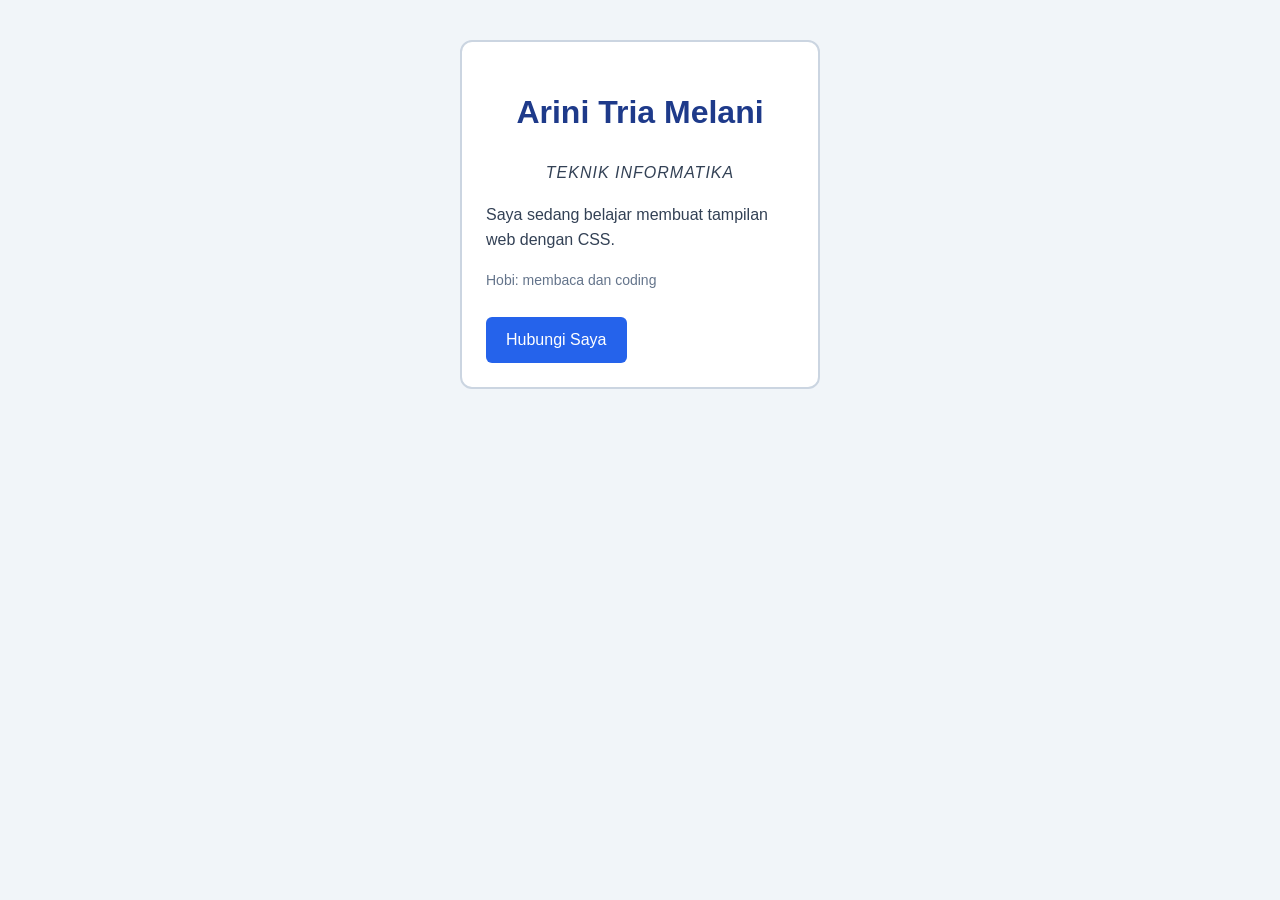
<file: index.html>
<!DOCTYPE html>
<html lang="en">
<head>
    <meta charset="UTF-8">
    <meta name="viewport" content="width=device-width, initial-scale=1.0">
    <title>Kartu Profil</title>
    <link rel="stylesheet" href="style.css">
</head>
<body>
    <div class="kartu">
        <h1>Arini Tria Melani</h1>
        <p class="jurusan">Teknik Informatika</p>
        <p>Saya sedang belajar membuat tampilan web dengan CSS.</p>
        <p class="info">Hobi: membaca dan coding</p>
        <a href="#" class="tombol">Hubungi Saya</a>
    </div>
</body>
</html>
</file>
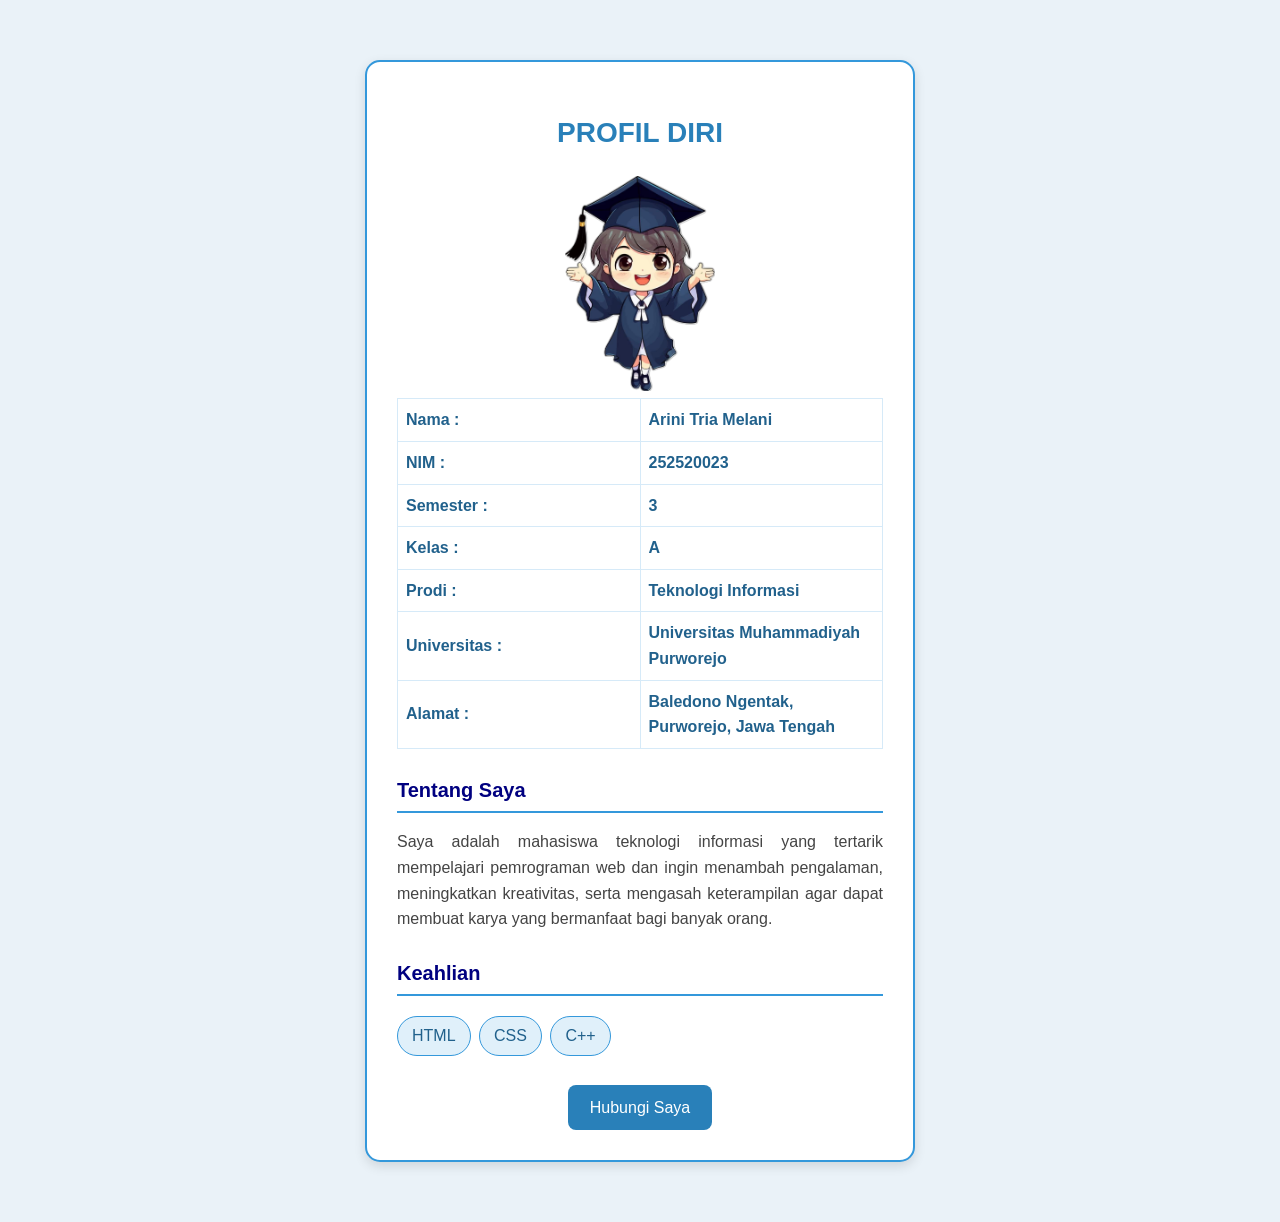
<file: profil.html>
<!DOCTYPE html>
<html lang="en">
<head>
    <meta charset="UTF-8">
    <meta name="viewport" content="width=device-width, initial-scale=1.0">
    <title>Profil Diri</title>
    <link rel="stylesheet" href="profil.css">
</head>
<body>
    <div class="kartu profil">
        <h1 id="judul">Profil Diri</h1>
        <img src="imageee.png" alt="Logo" width="150">
        <table>
            <tr>
                <td>Nama :</td>
                <td>Arini Tria Melani</td>
            </tr>
            <tr>
                <td>NIM :</td>
                <td>252520023</td>
            </tr>
            <tr>
                <td>Semester :</td>
                <td>3</td>
            </tr>
            <tr>
                <td>Kelas :</td>
                <td>A</td>
            </tr>
            <tr>
                <td>Prodi :</td>
                <td>Teknologi Informasi</td>
            </tr>
            <tr>
                <td>Universitas :</td>
                <td>Universitas Muhammadiyah Purworejo</td>
            </tr>
            <tr>
                <td>Alamat :</td>
                <td>Baledono Ngentak, Purworejo, Jawa Tengah</td>
            </tr>
        </table>
    <div class="tentang-saya">
        <h2>Tentang Saya</h2>
        <p>
            Saya adalah mahasiswa teknologi informasi yang tertarik mempelajari pemrograman web dan ingin menambah pengalaman, meningkatkan kreativitas, serta mengasah keterampilan agar dapat membuat karya yang bermanfaat bagi banyak orang.
        </p>
    </div>

    <div class="keahlian">
        <h2>Keahlian</h2>
        <span class="label">HTML</span>
        <span class="label">CSS</span>
        <span class="label">C++</span>
    </div>

    <div class="kontak">
        <a href="mailto:arinitriamelani@gmail.com" class="tombol">
            Hubungi Saya
        </a>
    </div>

    </div>
</body>
</html>
</file>
<file: style.css>
body {
    font-family: Arial, sans-serif;
    background-color: #f1f5f9;
    color: #334155;
    line-height: 1.6;
}

h1 { 
    color: #1e3a8a; 
    font-size: 2rem; 
    text-align: center;
}

.jurusan {
text-align: center;
font-style: italic;
text-transform: uppercase;
letter-spacing: 1px;
}

.info { 
    font-size: 14px; 
    color: #64748b; 
}

.kartu {
    width: 360px;
    margin: 40px auto;
    padding: 24px;
    background-color: #ffffff;
    border: 2px solid #cbd5e1;
    border-radius: 12px;
}

.tombol {
    display: inline-block;
    margin-top: 12px;
    padding: 10px 20px;
    background-color: #2563eb;
    color: #ffffff;
    text-decoration: none;
    border-radius: 6px;
}

* { box-sizing: border-box; }
</file>
<file: profil.css>
body {
    background-color: #eaf2f8; /* Warna HEX */
    font-family: Arial, sans-serif;
    font-size: 16px;
    text-align: center;
    line-height: 1.6;
    margin: 0;
    padding: 30px;
}

.kartu {
    width: 550px;
    max-width: 100%;
    box-sizing: border-box;
    background-color: white; /* Warna berdasarkan nama */
    margin: 30px auto;
    padding: 30px;
    border: 2px solid #3498db;
    border-radius: 15px;
    box-shadow: 0 4px 12px rgba(0, 0, 0, 0.12);
}

#judul {
    color: rgb(41, 128, 185); /* Warna RGB */
    font-size: 28px;
    text-align: center;
    text-transform: uppercase;
    margin-bottom: 20px;
}

h2, h3 {
    color: navy;
    font-size: 20px;
}

.kartu table {
    width: 100%;
    border-collapse: collapse;
    text-align: left;
    margin-bottom: 25px;
}

.kartu table td {
    padding: 8px;
    border: 1px solid #d6eaf8;
}

.kartu table td {
    font-weight: bold;
    color: #21618c;
    width: 30%;
}

.tentang-saya {
    text-align: left;
    margin-top: 20px;
    margin-bottom: 25px;
}

.tentang-saya h2 {
    text-align: left;
    border-bottom: 2px solid #3498db;
    padding-bottom: 5px;
}

.tentang-saya p {
    color: #444444;
    text-align: justify;
    margin-top: 10px;
}

.keahlian {
    text-align: left;
    margin-top: 20px;
    margin-bottom: 25px;
}

.keahlian h2 {
    text-align: left;
    border-bottom: 2px solid #3498db;
    padding-bottom: 5px;
}

.label {
    display: inline-block;
    background-color: rgba(52, 152, 219, 0.15);
    color: #21618c;
    padding: 6px 14px;
    margin: 4px 4px 4px 0;
    border: 1px solid #3498db;
    border-radius: 20px;
}

.kontak {
    text-align: center;
    margin-top: 25px;
}

.tombol {
    display: inline-block;
    background-color: #2980b9;
    color: white;
    text-decoration: none;
    padding: 10px 22px;
    border-radius: 8px;
    transition: background-color 0.3s;
}

.tombol:hover {
    background-color: navy;
}
</file>
